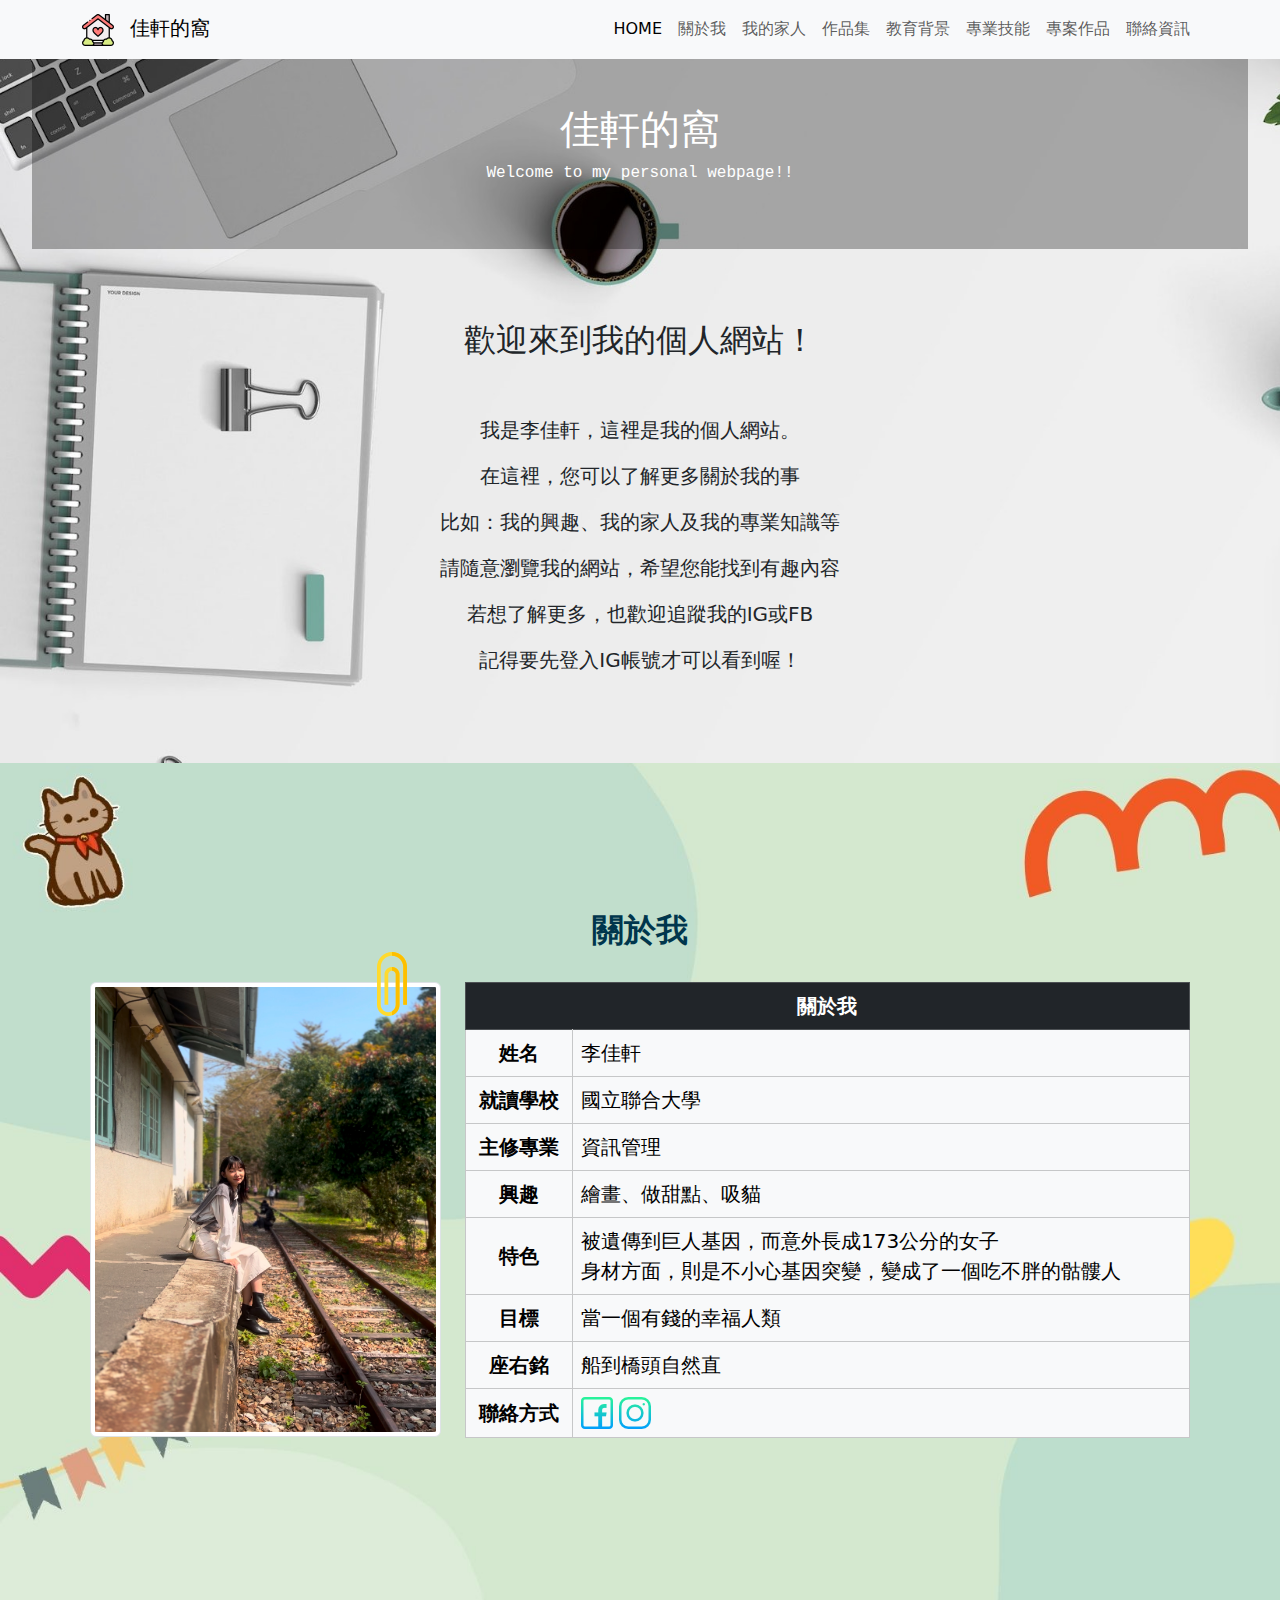
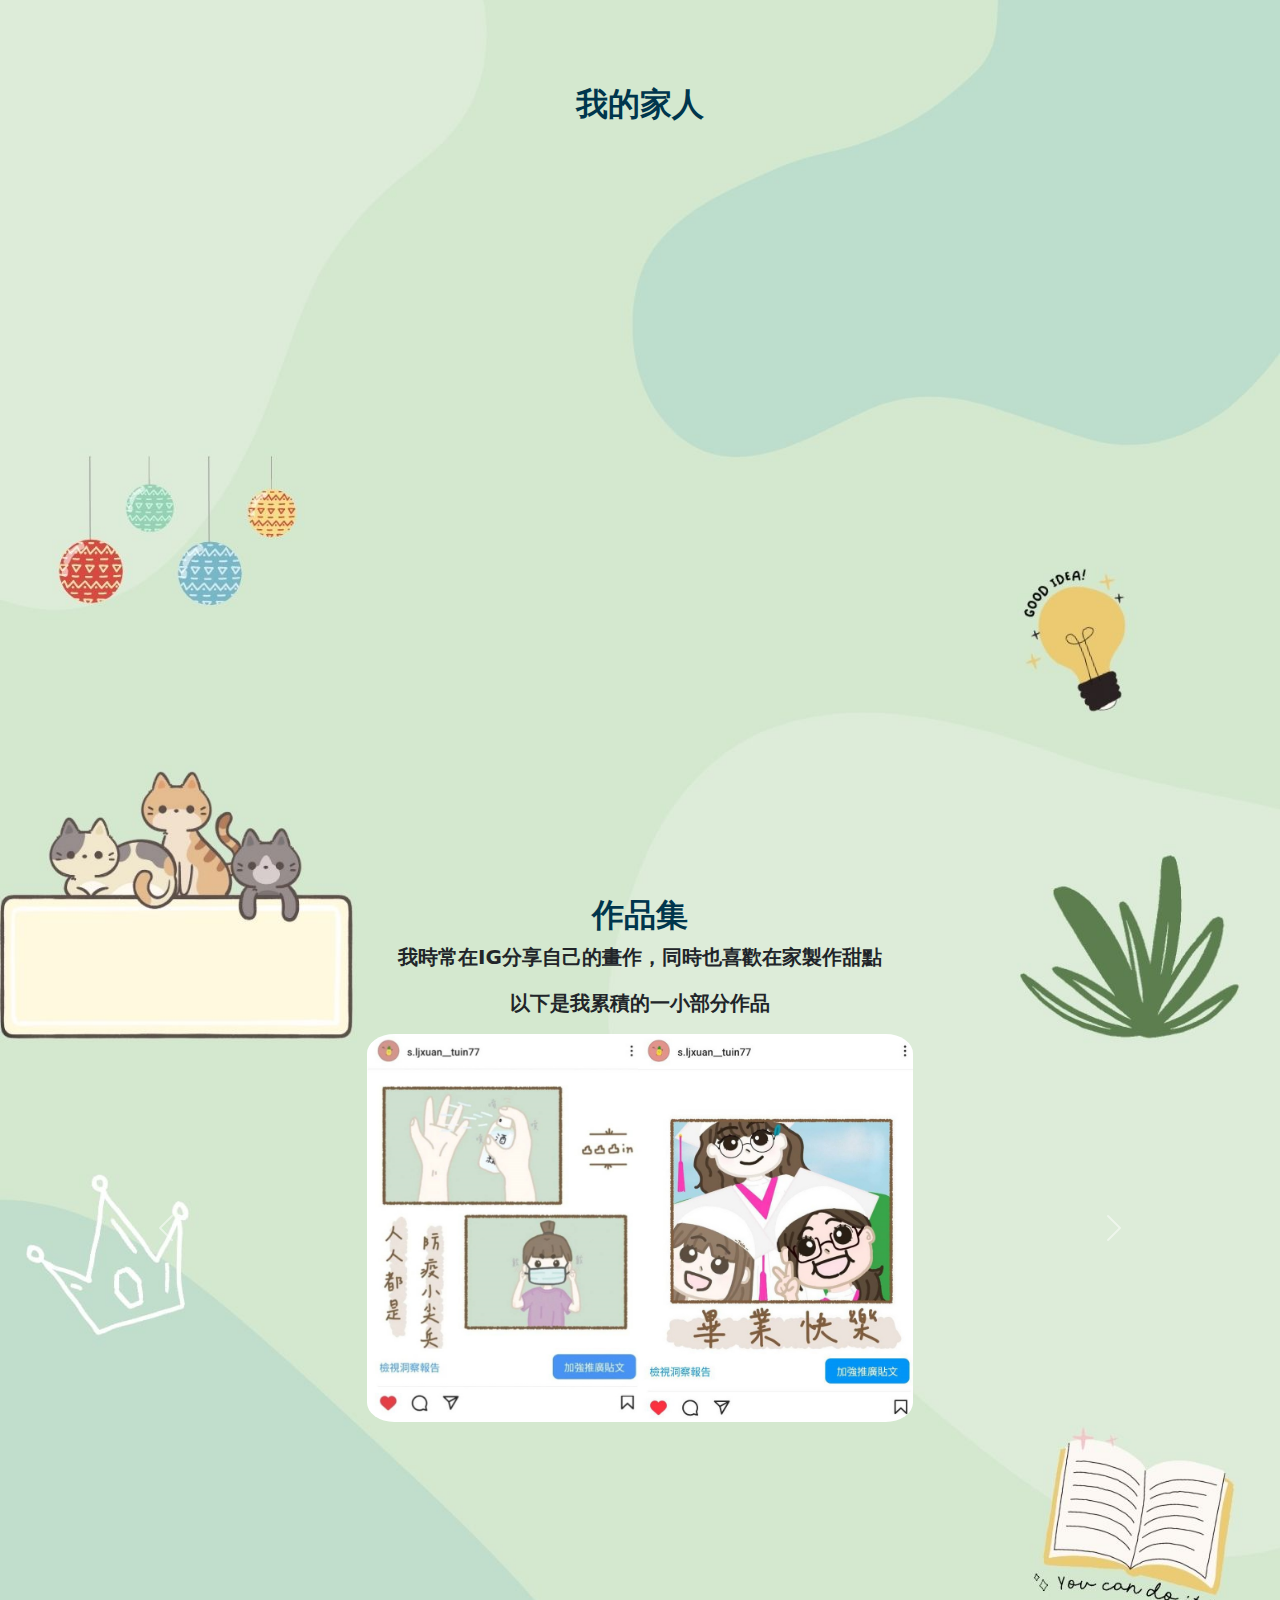
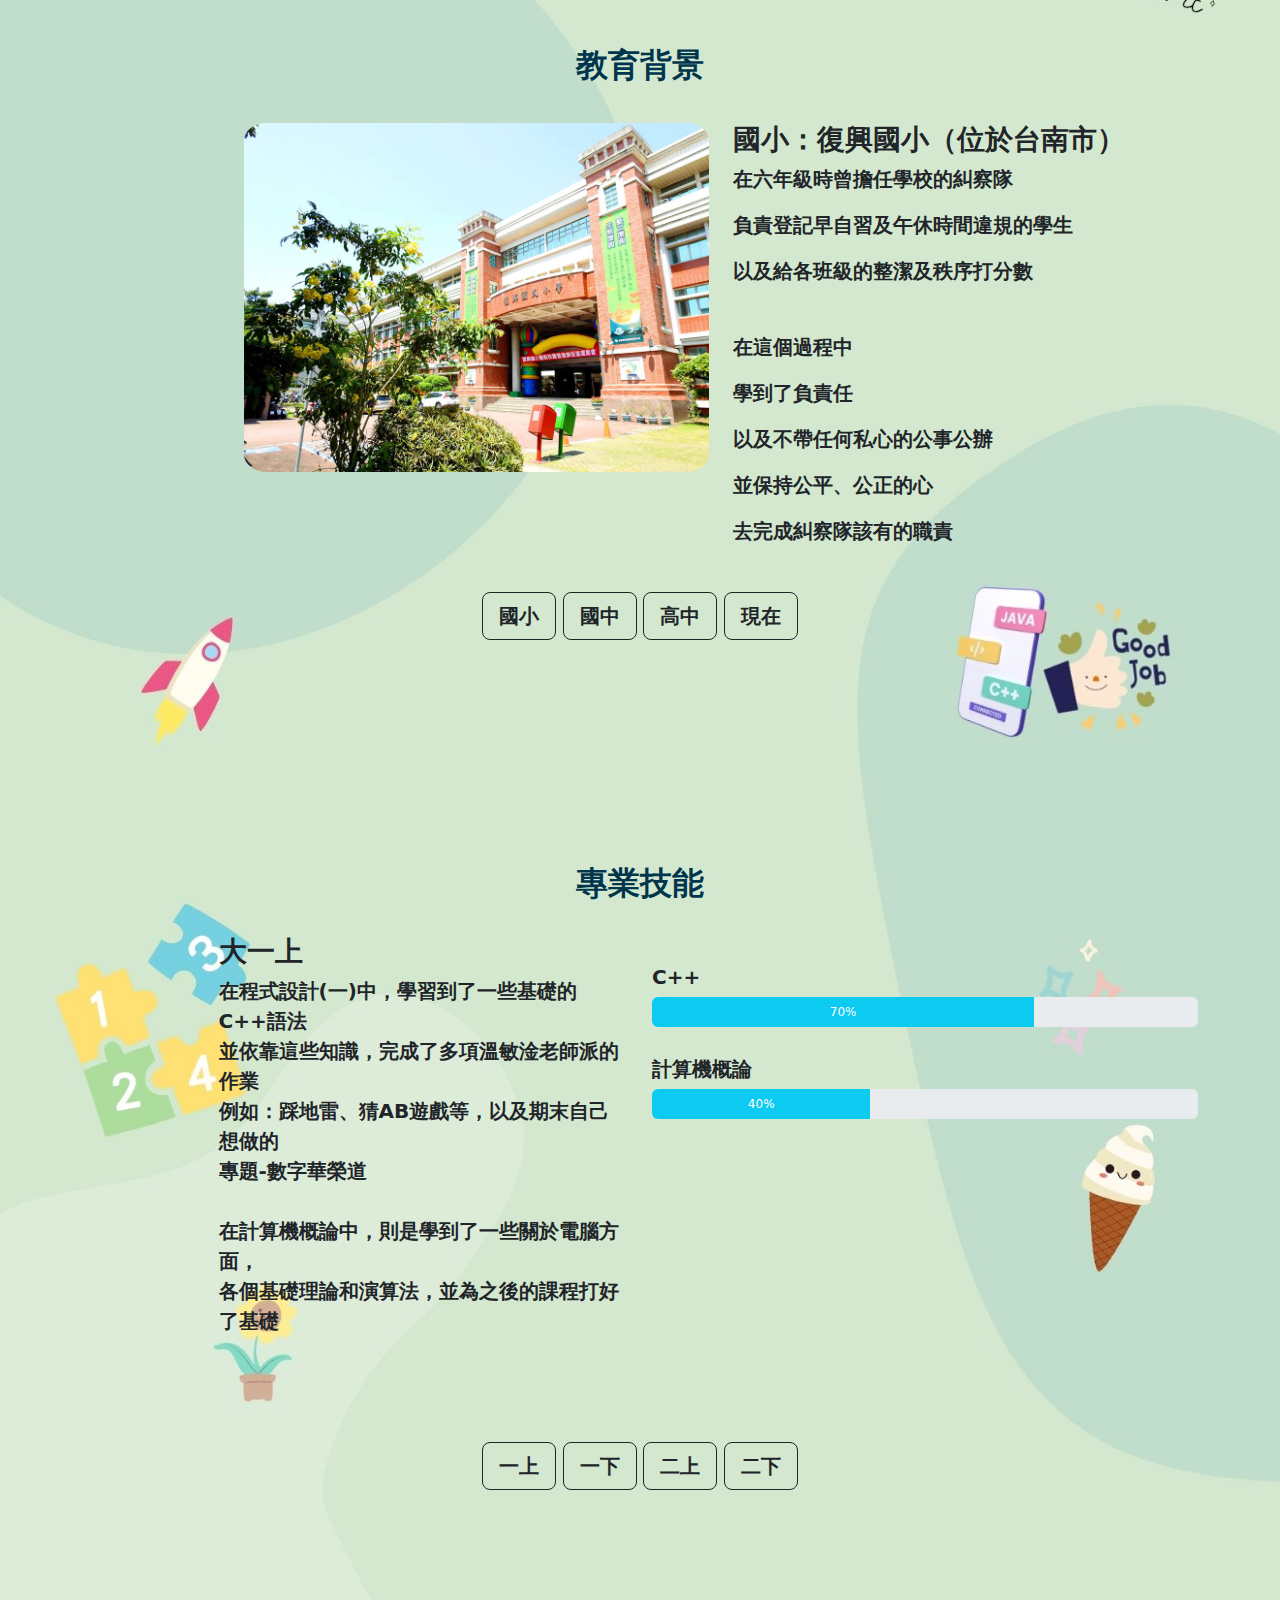
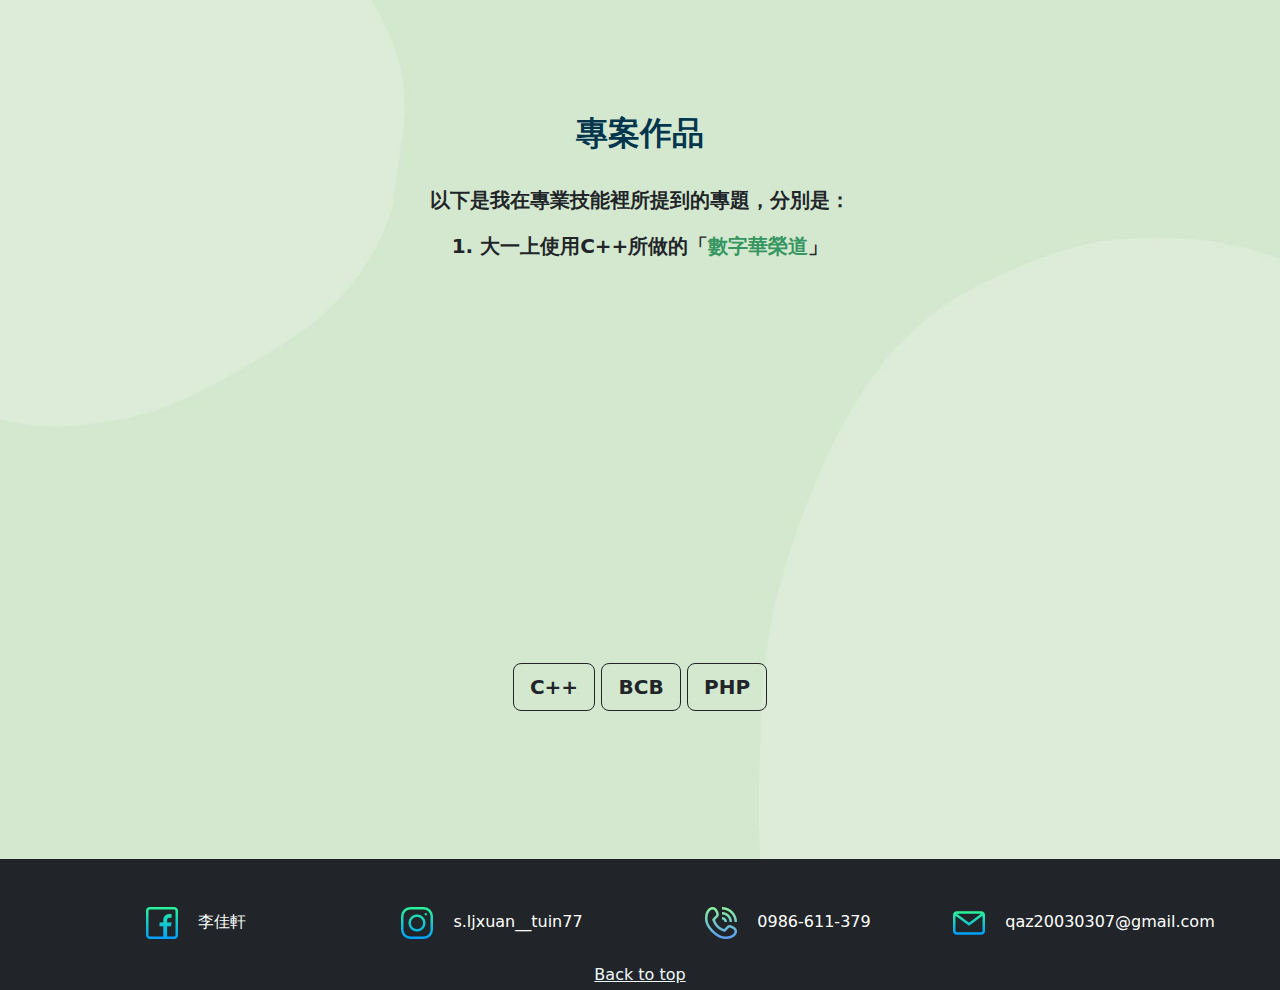
<file: index.htm>
<!DOCTYPE html>
<html lang="en">
<head>
    <meta charset="UTF-8">
    <meta http-equiv="X-UA-Compatible" content="IE=edge">
    <meta name="viewport" content="width=device-width, initial-scale=1.0">
    <link href="https://cdn.jsdelivr.net/npm/bootstrap@5.2.3/dist/css/bootstrap.min.css" rel="stylesheet">
    <link rel="stylesheet" href="https://fonts.googleapis.com/css?family=Sofia&effect=neon|outline|emboss|shadow-multiple">
    <script src="https://cdn.jsdelivr.net/npm/bootstrap@5.2.3/dist/js/bootstrap.bundle.min.js"></script>
    <title>U1033049</title>
    <link rel="icon" href="images/home.png" type="images/png">
</head>

<style>
    #home {
        background-image: url(images/BG.jpg);
        background-size: cover;
        background-repeat: no-repeat;
        background-attachment: fixed;
    }

    body {
        background-image: url(images/BG2.jpg);
        background-size: cover;
    }

    h2 {
        text-align: center;
    }

    a {
        text-decoration: none;
    }

    .transparent-bg {
        background-color: rgba(0, 0, 0, 0.3);
    }

    #big {
        font-size: 20px;
    }

    /*關於我*/
    #myphoto {
        width: 360px;
        height: 455px;
        object-fit: cover;
    }

    #clip {
        margin-top: -930px;
        margin-left: 270px;
    }

    #mytable th {
        text-align: center;
        vertical-align: middle;
    }

    /*我的家人*/
    .custom-card-img {
        height: 350px;
        object-fit: cover;
    }

    .fade-in {
        opacity: 0;
        transform: translateX(-20px);
        transition: opacity 0.5s ease-in-out, transform 0.5s ease-in-out;
    }

    .fade-in.show {
        opacity: 1;
        transform: translateX(0);
    }

    /*作品集*/
    #port.carousel {
        max-height: 500px;
    }

    /*教育背景*/
    .custom-rounded {
        border-radius: 5%;
    }

    /*專業技能*/
    .progress-bar {
        transition: width 0.5s ease;
    }

</style>

<script>
    /*我的家人*/
    function handleIntersection(entries, observer) {
        entries.forEach(entry => {
            if (entry.isIntersecting) {
                animateCards(); // 滾動到"我的家人"部分時觸發一張一張出現的效果
                observer.unobserve(entry.target);
            }
        });
    }

    function animateCards() {
        const cards = document.querySelectorAll('.fade-in');
        let delay = 0;
        cards.forEach(function(card) {
            setTimeout(function() {
                card.classList.add('show');
            }, delay);
            delay += 400; // 延遲每張卡片的顯示時間
        });
    }

    document.addEventListener('DOMContentLoaded', function() {
        const section = document.querySelector('#menu2'); // 修改為"我的家人"部分的ID
        const options = {
            rootMargin: '0px',
            threshold: 0.5
        };
        const observer = new IntersectionObserver(handleIntersection, options);
        observer.observe(section);
    });

    /*教育背景*/
    function showPrimary() {
        document.querySelector('.primary').style.display = "block";
        document.querySelector('.junior').style.display = "none";
        document.querySelector('.senior').style.display = "none";
        document.querySelector('.rightnow').style.display = "none";
    }

    function showJunior() {
        document.querySelector('.primary').style.display = "none";
        document.querySelector('.junior').style.display = "block";
        document.querySelector('.senior').style.display = "none";
        document.querySelector('.rightnow').style.display = "none";
    }

    function showSenior() {
        document.querySelector('.primary').style.display = "none";
        document.querySelector('.junior').style.display = "none";
        document.querySelector('.senior').style.display = "block";
        document.querySelector('.rightnow').style.display = "none";
    }

    function showRightNow() {
        document.querySelector('.primary').style.display = "none";
        document.querySelector('.junior').style.display = "none";
        document.querySelector('.senior').style.display = "none";
        document.querySelector('.rightnow').style.display = "block";
    }

    /*專業技能*/
    function animateProgressBar(progressBar, targetWidth) {
        var currentWidth = 0;
        var intervalId = setInterval(frame, 10);
        function frame() {
            progressBar.style.width = currentWidth + "%";
            progressBar.innerText = currentWidth + "%";
            if (currentWidth >= targetWidth) {
                clearInterval(intervalId);
                progressBar.style.width = targetWidth + "%";
                progressBar.innerText = targetWidth + "%";
            }else {
                currentWidth++;
            }
        }
    }

    function showfup() {
        document.querySelector('.freshmanUp').style.display = "block";
        document.querySelector('.freshmanDown').style.display = "none";
        document.querySelector('.sophoUp').style.display = "none";
        document.querySelector('.sophoDown').style.display = "none";

        var progressBar = document.getElementById('progress1');
        animateProgressBar(progressBar, 70);
        var progressBar = document.getElementById('progress2');
        animateProgressBar(progressBar, 40);
    }

    function showfdown() {
        document.querySelector('.freshmanUp').style.display = "none";
        document.querySelector('.freshmanDown').style.display = "block";
        document.querySelector('.sophoUp').style.display = "none";
        document.querySelector('.sophoDown').style.display = "none";

        var progressBar = document.getElementById('progress3');
        animateProgressBar(progressBar, 60);
        var progressBar = document.getElementById('progress4');
        animateProgressBar(progressBar, 90);
    }

    function showsup() {
        document.querySelector('.freshmanUp').style.display = "none";
        document.querySelector('.freshmanDown').style.display = "none";
        document.querySelector('.sophoUp').style.display = "block";
        document.querySelector('.sophoDown').style.display = "none";

        var progressBar = document.getElementById('progress5');
        animateProgressBar(progressBar, 40);
        var progressBar = document.getElementById('progress6');
        animateProgressBar(progressBar, 70);
    }

    function showsdown() {
        document.querySelector('.freshmanUp').style.display = "none";
        document.querySelector('.freshmanDown').style.display = "none";
        document.querySelector('.sophoUp').style.display = "none";
        document.querySelector('.sophoDown').style.display = "block";

        var progressBar = document.getElementById('progress7');
        animateProgressBar(progressBar, 80);
        var progressBar = document.getElementById('progress8');
        animateProgressBar(progressBar, 85);
        var progressBar = document.getElementById('progress9');
        animateProgressBar(progressBar, 20);
    }

    /*專案作品*/
    function showc() {
        document.querySelector('.C').style.display = "block";
        document.querySelector('.BCB').style.display = "none";
        document.querySelector('.PHP').style.display = "none";
    }

    function showbcb() {
        document.querySelector('.C').style.display = "none";
        document.querySelector('.BCB').style.display = "block";
        document.querySelector('.PHP').style.display = "none";
    }

    function showphp() {
        document.querySelector('.C').style.display = "none";
        document.querySelector('.BCB').style.display = "none";
        document.querySelector('.PHP').style.display = "block";
    }
</script>

<body data-bs-spy="scroll" data-bs-target="#navbar" data-bs-offset="50">
    <div>
        <!-- Scrollspy Navigation -->
        <nav id="navbar" class="navbar navbar-expand-md navbar-light bg-light fixed-top">
            <div class="container">
                <a class="navbar-brand" href="#"><img src="images/home.png" class="me-3">佳軒的窩</a>
                <button class="navbar-toggler" type="button" data-bs-toggle="collapse" data-bs-target="#n1">
                    <span class="navbar-toggler-icon"></span>
                </button>
                <div class="collapse navbar-collapse" id="n1">
                    <ul class="navbar-nav ms-auto">
                        <li class="nav-item">
                            <a class="nav-link active" href="#">HOME</a>
                        </li>
                        <li class="nav-item">
                            <a class="nav-link" href="#menu1">關於我</a>
                        </li>
                        <li class="nav-item">
                            <a class="nav-link" href="#menu2" onclick="animateCards();">我的家人</a>
                        </li>
                        <li class="nav-item">
                            <a class="nav-link" href="#menu3">作品集</a>
                        </li>
                        <li class="nav-item">
                            <a class="nav-link" href="#menu4">教育背景</a>
                        </li>
                        <li class="nav-item">
                            <a class="nav-link" href="#menu5">專業技能</a>
                        </li>
                        <li class="nav-item">
                            <a class="nav-link" href="#menu6">專案作品</a>
                        </li>
                        <li class="nav-item">
                            <a class="nav-link" href="#menu7">聯絡資訊</a>
                        </li>
                    </ul>
                </div>
            </div>
        </nav>
        <!-- Tab panes -->
        <!-- <div class="tab-content"> -->
        <div id="home" class="container-fluid" style="padding:0px 20px;">
            <div class="container-fluid extended-bg" style="padding-top: 57px;">
                <div class="p-5 text-white text-center transparent-bg">
                    <h1>佳軒的窩</h1>
                    <p style="font-family: 'Courier New', sans-serif;">Welcome to my personal webpage!!</p> 
                </div>
            </div>
            <div class="container mt-5">
                <div class="row">
                    <div class="col-sm-12 text-center">
                        <br>
                        <h2>歡迎來到我的個人網站！</h2>
                        <br>
                        <br>
                        <p id="big">我是李佳軒，這裡是我的個人網站。</p>
                        <p id="big">在這裡，您可以了解更多關於我的事</p>
                        <p id="big">比如：我的興趣、我的家人及我的專業知識等</p>
                        <p id="big">請隨意瀏覽我的網站，希望您能找到有趣內容</p>
                        <p id="big">若想了解更多，也歡迎追蹤我的IG或FB</p>
                        <p id="big">記得要先登入IG帳號才可以看到喔！</p><br><br><br>
                    </div>
                </div>
            </div>
        </div>
        <div id="menu1" class="container mt-5" style="padding:100px 20px;">
            <h2 class="font-effect-shadow-multiple" style="font-weight: bold; color: #00364D;">關於我</h2>
            <br>
            <div class="row">
                <div class="col-md-4">
                    <img class="rounded img-thumbnail custom-thumbnail" id="myphoto" src="images/我.jpg" alt="佳軒的大頭照">
                    <img src="images/clip.png" id="clip" alt="我是迴紋針">
                </div>
                <div class="col-md-8 text-left" id="big">
                    <table class="table table-bordered" id="mytable">
                    <tr class="table-dark">
                        <th colspan="2">關於我</th>
                    </tr>
                    <tr class="table-light">
                        <th>姓名</th>
                        <td>李佳軒</td>
                    </tr>
                    <tr class="table-light">
                        <th>就讀學校</th>
                        <td>國立聯合大學</td>
                    </tr>
                    <tr class="table-light">
                        <th>主修專業</th>
                        <td>資訊管理</td>
                    </tr>
                    <tr class="table-light">
                        <th>興趣</th>
                        <td>繪畫、做甜點、吸貓</td>
                    </tr>
                    <tr class="table-light">
                        <th>特色</th>
                        <td>
                            被遺傳到巨人基因，而意外長成173公分的女子<br>
                            身材方面，則是不小心基因突變，變成了一個吃不胖的骷髏人
                        </td>
                    </tr>
                    <tr class="table-light">
                        <th>目標</th>
                        <td>當一個有錢的幸福人類</td>
                    </tr>
                    <tr class="table-light">
                        <th>座右銘</th>
                        <td>船到橋頭自然直</td>
                    </tr>
                    <tr class="table-light">
                        <th>聯絡方式</th>
                        <td>
                            <a href="https://www.facebook.com/profile.php?id=100004492001776&mibextid=ZbWKwL">
                                <img src="images/facebook.png" alt="FB">
                            </a>
                            <a href="https://instagram.com/s.ljxuan__tuin77?igshid=MmIzYWVlNDQ5Yg==">
                                <img src="images/instagram.png" alt="IG">
                            </a>
                        </td>
                    </tr>
                    </table>
                </div>
            </div>
        </div>
        <div id="menu2" class="container-fluid" style="padding:100px 20px;">
            <br>
            <h2 class="font-effect-shadow-multiple" style="font-weight: bold; color: #00364D;">我的家人</h2>
            <main>
                <div class="row">
                    <div class="col-sm-3">
                        <div class="card fade-in" id="card1">
                            <img class="card-img-top img-thumbnail custom-card-img" src="images/媽媽.jpg" alt="Card image" style="width:100%">
                            <div class="card-body">
                                <h4 class="card-title">媽媽</h4>
                                <p class="card-text">
                                    這是我的媽媽<br>
                                    是支撐起我們整個家的支柱<br>
                                    也是個越老越美的人<br>
                                    雖然她很喜歡碎碎念<br>
                                    但我還是最喜歡她
                                </p>
                            </div>
                        </div>
                    </div>
                    <div class="col-sm-3">
                        <div class="card fade-in" id="card2">
                            <img class="card-img-top img-thumbnail custom-card-img" src="images/姊姊.jpg" alt="Card image" style="width:100%">
                            <div class="card-body">
                                <h4 class="card-title">姐姐</h4>
                                <p class="card-text">
                                    這是我的姐姐<br>
                                    是我們家的顏值擔當<br>
                                    也是個很善良的人<br>
                                    但善良到有時候覺得她很傻<br>
                                    <br>
                                </p>
                            </div>
                        </div>
                    </div>
                    <div class="col-sm-3">
                        <div class="card fade-in" id="card3">
                            <img class="card-img-top img-thumbnail custom-card-img" src="images/哥哥.jpg" alt="Card image" style="width:100%">
                            <div class="card-body">
                                <h4 class="card-title">哥哥</h4>
                                <p class="card-text">
                                    這是我的哥哥<br>
                                    是我們家的聰明擔當<br>
                                    也是個189的大巨人<br>
                                    雖然很喜歡嘴砲我<br>
                                    但是關鍵時刻他依然很可靠<br>
                                </p>
                            </div>
                        </div>
                    </div>
                    <div class="col-sm-3">
                        <div class="card fade-in" id="card4">
                            <img class="card-img-top img-thumbnail custom-card-img" src="images/瓜張.jpg" alt="Card image" style="width:100%">
                            <div class="card-body">
                                <h4 class="card-title">瓜張</h4>
                                <p class="card-text">
                                    這是我家的貓<br>
                                    牠叫做瓜張<br>
                                    是一隻有粉色肉球的虎斑貓<br>
                                    也是個又懶惰又貪吃的大肥貓<br>
                                    <br>
                                </p>
                            </div>
                        </div>
                    </div>
                </div>
            </main>
        </div>    
        <div id="menu3" class="container-fluid" style="padding:100px 20px;">
            <br>
            <h2 class="font-effect-shadow-multiple" style="font-weight: bold; color: #00364D;">作品集</h2>
            <div class="portfolio text-center" id="big">
                <div class="container">
                    <p style="font-weight: bold;">我時常在IG分享自己的畫作，同時也喜歡在家製作甜點</p>
                    <p style="font-weight: bold;">以下是我累積的一小部分作品</p>
                    <div id="port" class="carousel slide" data-bs-ride="carousel" data-bs-interval="3000">
                        <!-- Indicators/dots -->
                        <div class="carousel-indicators">
                            <button type="button" data-bs-target="#port" data-bs-slide-to="0" class="active"></button>
                            <button type="button" data-bs-target="#port" data-bs-slide-to="1"></button>
                            <button type="button" data-bs-target="#port" data-bs-slide-to="2"></button>
                            <button type="button" data-bs-target="#port" data-bs-slide-to="3"></button>
                        </div>
                        <!-- The slideshow/carousel -->
                        <div class="carousel-inner">
                            <div class="carousel-item active">
                            <div class="row">
                                <div class="col-md-6 offset-md-3">
                                    <img src="images/畢業.jpg" alt="第一張" class="d-block img-fluid custom-rounded">
                                </div>
                            </div>
                            </div>
                            <div class="carousel-item">
                            <div class="row">
                                <div class="col-md-6 offset-md-3">
                                    <img src="images/恐龍.jpg" alt="第二張" class="d-block img-fluid custom-rounded">
                                </div>
                            </div>
                            </div>
                            <div class="carousel-item">
                            <div class="row">
                                <div class="col-md-6 offset-md-3">
                                    <img src="images/千層.jpg" alt="第三張" class="d-block img-fluid custom-rounded">
                                </div>
                            </div>
                            </div>
                            <div class="carousel-item">
                            <div class="row">
                                <div class="col-md-6 offset-md-3">
                                    <img src="images/大福.jpg" alt="第四張" class="d-block img-fluid custom-rounded">
                                </div>
                            </div>
                            </div>
                        </div>
                        <!-- Left and right controls/icons -->
                        <button class="carousel-control-prev" type="button" data-bs-target="#port" data-bs-slide="prev">
                            <span class="carousel-control-prev-icon"></span>
                        </button>
                        <button class="carousel-control-next" type="button" data-bs-target="#port" data-bs-slide="next">
                            <span class="carousel-control-next-icon"></span>
                        </button>
                    </div>
                </div>
            </div>
        </div>
        <div id="menu4" class="container-fluid" style="padding:100px 20px;">
            <br>
            <h2  class="font-effect-shadow-multiple" style="font-weight: bold; color: #00364D;">教育背景</h2>
            <div class="educate text-left" id="big">
                <div class="container">
                    <div class="primary">
                        <div class="row" style="margin-left: 150px;">
                            <div class="col-md-6">
                                <br>
                                <img class="img-fluid custom-rounded" src="images/國小.jpg" alt="我的國小">
                            </div>
                            <div class="col-md-6">
                                <br>
                                <h3 style="font-weight: bold;">國小：復興國小（位於台南市）</h3>
                                <p style="font-weight: bold;">在六年級時曾擔任學校的糾察隊</p>
                                <p style="font-weight: bold;">負責登記早自習及午休時間違規的學生</p>
                                <p style="font-weight: bold;">以及給各班級的整潔及秩序打分數</p>
                                <br>
                                <p style="font-weight: bold;">在這個過程中</p>
                                <p style="font-weight: bold;">學到了負責任</p>
                                <p style="font-weight: bold;">以及不帶任何私心的公事公辦</p>
                                <p style="font-weight: bold;">並保持公平、公正的心</p>
                                <p style="font-weight: bold;">去完成糾察隊該有的職責</p>
                                <br>
                            </div>
                        </div>
                    </div>    
                </div>
                <div class="container">
                    <div class="junior" style="display: none;">
                        <div class="row" style="margin-left: 100px;">
                            <div class="col-md-6">
                                <br>
                                <img class="img-fluid custom-rounded" src="images/國中.jpg" alt="國中畢冊">
                            </div>
                            <div class="col-md-6">
                                <br>
                                <h3 style="font-weight: bold;">國中：永仁高中附設國中部（位於台南市）</h3>
                                <p style="font-weight: bold;">曾擔任學藝股長、衛生股長及英文小老師</p>
                                <p style="font-weight: bold;">負責布置班上的布告欄及活動海報</p>
                                <p style="font-weight: bold;">和監督班上衛生的整潔</p>
                                <p style="font-weight: bold;">另外，畢業前擔任製作畢冊的組長</p>
                                <br>
                                <p style="font-weight: bold;">在這個過程中</p>
                                <p style="font-weight: bold;">學到了不自滿</p>
                                <p style="font-weight: bold;">不因在自己擅長的領域</p>
                                <p style="font-weight: bold;">而感到驕傲、自大</p>
                                <br>
                            </div>
                        </div>
                    </div>
                </div>
                <div class="container">
                    <div class="senior" style="display: none;">
                        <div class="row" style="margin-left: 150px;">
                            <div class="col-md-6">
                                <br>
                                <img class="img-fluid custom-rounded" src="images/高中.jpg" alt="高中畢冊">
                            </div>
                            <div class="col-md-6">
                                <br>
                                <h3 style="font-weight: bold;">高中：聖功女中（位於台南市）</h3>
                                <p style="font-weight: bold;">再次在畢業前擔任製作畢冊的組長</p>
                                <p style="font-weight: bold;">負責與老師聯絡及廠商校正</p>
                                <p style="font-weight: bold;">另外，也負責舉辦整個班級的謝師宴</p>
                                <br>
                                <p style="font-weight: bold;">在這個過程中</p>
                                <p style="font-weight: bold;">學到了領導的能力</p>
                                <p style="font-weight: bold;">因為具有兩次經驗</p>
                                <p style="font-weight: bold;">所以較得心應手</p>
                                <p style="font-weight: bold;">也能適時的提醒組員該注意的事項</p>
                                <br>
                            </div>
                        </div>
                    </div>
                </div>
                <div class="container">
                    <div class="rightnow" style="display: none;">
                        <div class="row" style="margin-left: 100px;">
                            <div class="col-md-6">
                                <br>
                                <div id="demo" class="carousel slide" data-bs-ride="carousel" data-bs-interval="4000">
                                    <!-- Indicators/dots -->
                                    <div class="carousel-indicators">
                                        <button type="button" data-bs-target="#demo" data-bs-slide-to="0" class="active"></button>
                                        <button type="button" data-bs-target="#demo" data-bs-slide-to="1"></button>
                                        <button type="button" data-bs-target="#demo" data-bs-slide-to="2"></button>
                                    </div>
                                    <!-- The slideshow/carousel -->
                                    <div class="carousel-inner">
                                        <div class="carousel-item active">
                                            <img src="images/1.jpg" alt="第一張" class="d-block custom-rounded" style="width:100%">
                                        </div>
                                        <div class="carousel-item">
                                            <img src="images/2.jpg" alt="第二張" class="d-block custom-rounded" style="width:100%">
                                        </div>
                                        <div class="carousel-item">
                                            <img src="images/3.jpg" alt="第三張" class="d-block custom-rounded" style="width:100%">
                                        </div>
                                    </div>
                                    <!-- Left and right controls/icons -->
                                    <button class="carousel-control-prev" type="button" data-bs-target="#demo" data-bs-slide="prev">
                                        <span class="carousel-control-prev-icon"></span>
                                    </button>
                                    <button class="carousel-control-next" type="button" data-bs-target="#demo" data-bs-slide="next">
                                        <span class="carousel-control-next-icon"></span>
                                    </button>
                                </div>
                            </div>
                            <div class="col-md-6">
                                <br>
                                <h3 style="font-weight: bold;">大學：聯合大學資管系（位於苗栗縣）</h3>
                                <p style="font-weight: bold;">在二上時期的管理學這堂課中</p>
                                <p style="font-weight: bold;">曾與同學一同訪問過葡萄王的資訊組組長</p>
                                <p style="font-weight: bold;">以及第一次嘗試做企劃書</p>
                                <p style="font-weight: bold;">並與葡萄王的聯絡人一來一回的溝通和修改</p>
                                <br>
                                <p style="font-weight: bold;">在這個過程中</p>
                                <p style="font-weight: bold;">學到了做企劃書時，該注意的小細節</p>
                                <p style="font-weight: bold;">以及訪談前該要有的準備</p>
                                <p style="font-weight: bold;">另外，也注意到了自身的不足，並更加努力增強自己</p>
                                <br>
                            </div>
                        </div>
                    </div>
                </div>
                <div class="bt text-center">
                    <button class="btn btn-outline-dark btn-lg" style="font-weight: bold;" onclick="showPrimary()">國小</button>
                    <button class="btn btn-outline-dark btn-lg" style="font-weight: bold;" onclick="showJunior()">國中</button>
                    <button class="btn btn-outline-dark btn-lg" style="font-weight: bold;" onclick="showSenior()">高中</button>
                    <button class="btn btn-outline-dark btn-lg" style="font-weight: bold;" onclick="showRightNow()">現在</button>
                </div>
            </div>
        </div>
        <div id="menu5" class="container-fluid" style="padding:100px 20px;">
            <br>
            <h2  class="font-effect-shadow-multiple" style="font-weight: bold; color: #00364D;">專業技能</h2>
            <br>
            <div class="skill text-center" id="big">
                <div class="freshmanUp">
                    <div class="container">
                        <div class="row">
                            <div class="col-md-6" style="text-align: left;">
                                <h3 class="offset-md-3" style="font-weight: bold;">大一上</h3>
                                <p class="offset-md-3" style="font-weight: bold;">
                                在程式設計(一)中，學習到了一些基礎的C++語法<br>
                                並依靠這些知識，完成了多項溫敏淦老師派的作業<br>
                                例如：踩地雷、猜AB遊戲等，以及期末自己想做的<br>
                                專題-數字華榮道<br>
                                <br>
                                在計算機概論中，則是學到了一些關於電腦方面，<br>
                                各個基礎理論和演算法，並為之後的課程打好了基礎
                                </p>
                            </div>
                            <div class="col-md-6" style="text-align: left;">
                                <br>
                                <h5 style="font-weight: bold;">C++</h5>
                                <div class="progress" style="height:30px">
                                    <div id="progress1" class="progress-bar bg-info" style="width:70%; height:30px;">70%</div>
                                </div>
                                <br>
                                <h5 style="font-weight: bold;">計算機概論</h5>
                                <div class="progress" style="height:30px">
                                    <div id="progress2" class="progress-bar bg-info" style="width:40%; height:30px;">40%</div>
                                </div>
                            </div>
                        </div>
                        <br><br><br>
                    </div>
                </div>    
                <div class="freshmanDown" style="display: none;">
                    <div class="container">
                        <div class="row">
                            <div class="col-md-6" style="text-align: left;">
                                <h3 class="offset-md-3" style="font-weight: bold;">大一下</h3>
                                <p class="offset-md-3" style="font-weight: bold;">
                                    在程式設計(二)中，學習到了一些基礎的BCB語法<br>
                                    並依靠這些知識，完成了多項溫敏淦老師派的作業<br>
                                    例如：踩地雷、打磚塊等，以及期末自己想做的專<br>
                                    題-壞壞冰淇淋，是一個類似小精靈的遊戲<br>
                                    <br>
                                    在商資通中，則是學習了一些通訊協定及簡單的指<br>
                                    令，並在未來的網規及網管更加深入
                                </p>
                            </div>
                            <div class="col-md-6" style="text-align: left;">
                                <br>
                                <h5 style="font-weight: bold;">BCB</h5>
                                <div class="progress" style="height:30px">
                                    <div id="progress3" class="progress-bar bg-info" style="width:0%; height:30px;">60%</div>
                                </div>
                                <br>
                                <h5 style="font-weight: bold;">商資通</h5>
                                <div class="progress" style="height:30px">
                                    <div id="progress4" class="progress-bar bg-info" style="width:0%; height:30px;">90%</div>
                                </div>
                            </div>
                        </div>
                        <br><br><br>
                    </div>
                </div>
                <div class="sophoUp" style="display: none;">
                    <div class="container">
                        <div class="row">
                            <div class="col-md-6" style="text-align: left;">
                                <h3 class="offset-md-3" style="font-weight: bold;">大二上</h3>
                                <p class="offset-md-3" style="font-weight: bold;">
                                    在資料結構中，學習到了一些理論方面的知識，並<br>
                                    依靠這些知識，完成了多項溫敏淦老師派的作業，<br>
                                    例如：聰明計算機等，是個不止加、減、乘、除的<br>
                                    計算機
                                    <br>
                                    在資料庫系統管理中，則是學習到了MySQL的基本<br>
                                    語法，以及繪製ER-Model和正規化，為二下的資料<br>
                                    庫程式設計打下了基礎
                                </p>
                            </div>
                            <div class="col-md-6" style="text-align: left;">
                                <br>
                                <h5 style="font-weight: bold;">資料結構</h5>
                                <div class="progress" style="height:30px">
                                    <div id="progress5" class="progress-bar bg-info" style="width:0%; height:30px;">40%</div>
                                </div>
                                <br>
                                <h5 style="font-weight: bold;">MySQL</h5>
                                <div class="progress" style="height:30px">
                                    <div id="progress6" class="progress-bar bg-info" style="width:0%; height:30px;">70%</div>
                                </div>
                            </div>
                        </div>
                        <br><br><br>
                    </div>
                </div>
                <div class="sophoDown" style="display: none;">
                    <div class="container">
                        <div class="row">
                            <div class="col-md-6" style="text-align: left;">
                                <h3 class="offset-md-3" style="font-weight: bold;">大二下</h3>
                                <p class="offset-md-3" style="font-weight: bold;">
                                    在前端網頁中，學習到了HTML、CSS、Bootstrap<br>
                                    的應用，讓我在製作網頁上，不但具備基礎能力，<br>
                                    還有美編能力，也讓我在資料庫程式設計中，所製<br>
                                    作的網頁具有較好的排版及樣貌<br>
                                    <br>
                                    在資料庫程式設計中，則學習到了PHP的應用，如何<br>
                                    做出一個完整且有用的資料庫系統，例如：「設備維修系統」
                                </p>
                            </div>
                            <div class="col-md-6" style="text-align: left;">
                                <h5 style="font-weight: bold;">HTML/CSS/Bootstrap</h5>
                                <div class="progress" style="height:30px">
                                    <div id="progress7" class="progress-bar bg-info" style="width:0%; height:30px;">80%</div>
                                </div>
                                <br>
                                <h5 style="font-weight: bold;">PHP</h5>
                                <div class="progress" style="height:30px">
                                    <div id="progress8" class="progress-bar bg-info" style="width:0%; height:30px;">85%</div>
                                </div>
                                <br>
                                <h5 style="font-weight: bold;">JavaScript</h5>
                                <div class="progress" style="height:30px">
                                    <div id="progress9" class="progress-bar bg-info" style="width:0%; height:30px;">20%</div>
                                </div>
                            </div>
                        </div>
                        <br><br>
                    </div>
                </div>
                <div class="but text-center">
                    <button class="btn btn-outline-dark btn-lg" style="font-weight: bold;" onclick="showfup()">一上</button>
                    <button class="btn btn-outline-dark btn-lg" style="font-weight: bold;" onclick="showfdown()">一下</button>
                    <button class="btn btn-outline-dark btn-lg" style="font-weight: bold;" onclick="showsup()">二上</button>
                    <button class="btn btn-outline-dark btn-lg" style="font-weight: bold;" onclick="showsdown()">二下</button>
                </div>
            </div>
        </div>
        <div id="menu6" class="container-fluid" style="padding:100px 20px;">
            <br>
            <h2  class="font-effect-shadow-multiple" style="font-weight: bold; color: #00364D;">專案作品</h2>
            <br>
            <div class="project text-center" id="big">
                <p style="font-weight: bold;">以下是我在專業技能裡所提到的專題，分別是：</p>
                <div class="C" style="display: block;">
                    <p style="font-weight: bold;">1. 大一上使用C++所做的「<span style="color: #369661;">數字華榮道</span>」</p>
                    <iframe width="672" height="378" src="https://www.youtube.com/embed/__OXVY9tgy4" frameborder="0" allow="autoplay; encrypted-media" allowfullscreen></iframe>
                </div>
                <div class="BCB" style="display: none;">
                    <p style="font-weight: bold;">2. 大一下使用BCB所做的「<span style="color: #369661;">壞壞冰淇淋</span>」</p>
                    <iframe width="672" height="378" src="https://www.youtube.com/embed/6dfjZ3Aqxa8" frameborder="0" allow="autoplay; encrypted-media" allowfullscreen></iframe>
                </div>
                <div class="PHP" style="display: none;">
                    <p style="font-weight: bold;">3. 大二下使用PHP所做的「<span style="color: #369661;">設備維修系統</span>」</p>
                    <iframe width="672" height="378" src="https://www.youtube.com/embed/vjEGz4wIrSc" frameborder="0" allow="autoplay; encrypted-media" allowfullscreen></iframe>
                </div>
                <div class="butn text-center">
                    <button class="btn btn-outline-dark btn-lg" style="font-weight: bold;" onclick="showc()">C++</button>
                    <button class="btn btn-outline-dark btn-lg" style="font-weight: bold;" onclick="showbcb()">BCB</button>
                    <button class="btn btn-outline-dark btn-lg" style="font-weight: bold;" onclick="showphp()">PHP</button>
                </div>
            </div>
        </div>
        <div class="mt-5 p-5 bg-dark text-white text-center">
            <div id="menu7" class="container-fluid">
                <div class="row">
                    <div class="col-md-3">
                        <img src="images/facebook.png" alt="FB"><span style="margin-left: 20px;">李佳軒</span>
                    </div>
                    <div class="col-md-3">
                        <img src="images/instagram.png" alt="IG"><span style="margin-left: 20px;">s.ljxuan__tuin77</span>
                    </div>
                    <div class="col-md-3">
                        <img src="images/telephone.png" alt="PHONE"><span style="margin-left: 20px;">0986-611-379</span>
                    </div>
                    <div class="col-md-3">
                        <img src="images/email.png" alt="EMAIL"><span style="margin-left: 20px;">qaz20030307@gmail.com</span>
                    </div>
                </div>
                <br>
                <p class="text-center" style="margin-bottom: -45px;"><a href="#" style="color: aliceblue; text-decoration: underline;">Back to top</a></p>
            </div>
        </div>
    </div>
</body>
</html>
</file>
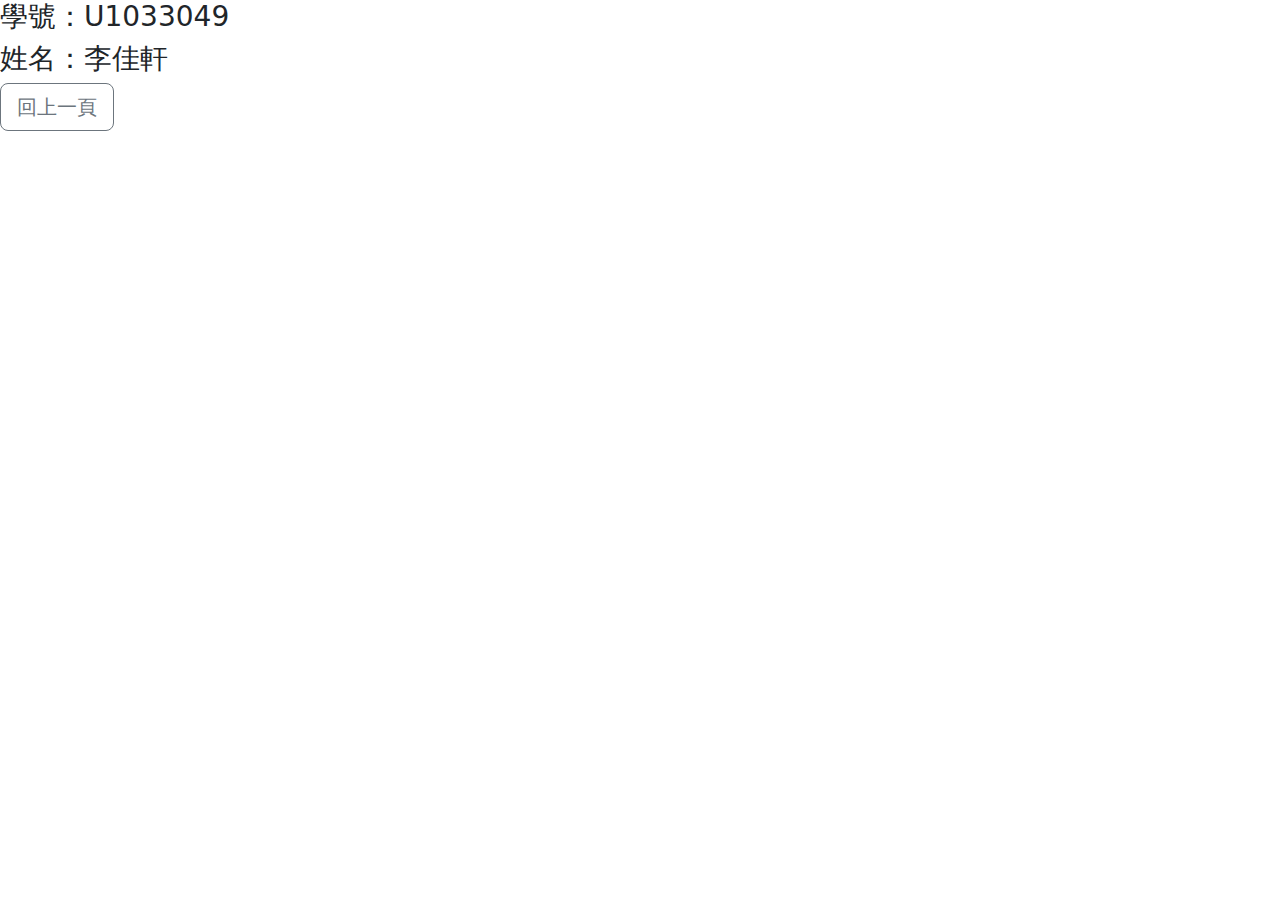
<file: index.html>
<!DOCTYPE html>
<html lang="en">
<head>
    <meta charset="UTF-8">
    <meta name="viewport" content="width=device-width, initial-scale=1.0">
    <link href="https://cdn.jsdelivr.net/npm/bootstrap@5.3.3/dist/css/bootstrap.min.css" rel="stylesheet">
    <script src="https://cdn.jsdelivr.net/npm/bootstrap@5.3.3/dist/js/bootstrap.bundle.min.js"></script>
    <title>xuan9237.github.io</title>
</head>
<body>
    <h3>學號：U1033049</h3>
    <h3>姓名：李佳軒</h3>
    <a href="https://xuan9237.github.io/enter.html" class="btn btn-outline-secondary btn-lg text-decoration-none">回上一頁</a>
</body>
</html>
</file>
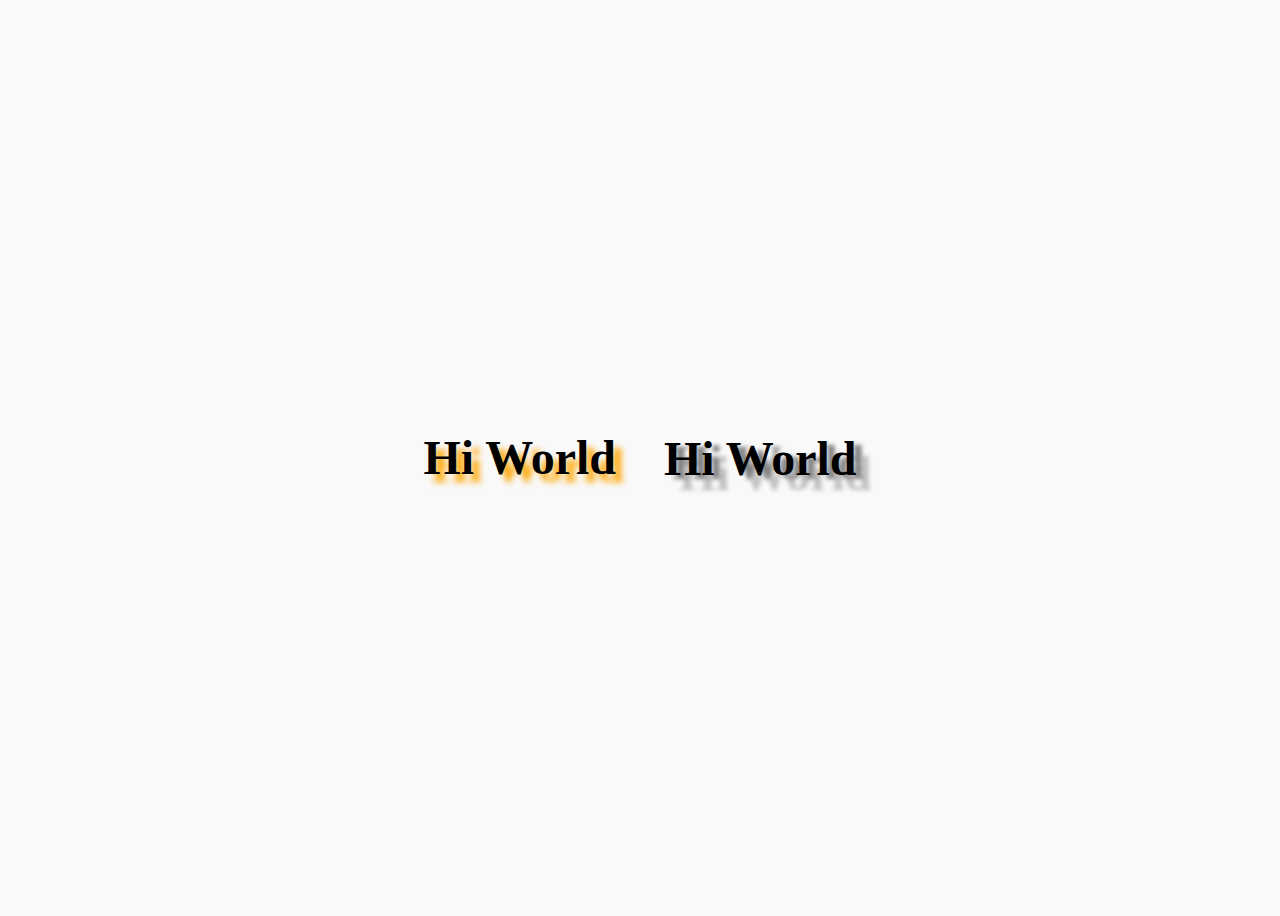
<file: web9/index.htm>
<!DOCTYPE html>
<html lang="zh-Hant">
<head>
  <meta charset="UTF-8">
  <title>文字陰影效果</title>
  <link rel="stylesheet" href="style.css">
  <style>
    body {
      font-family: 'Times New Roman', sans-serif;
      background-color: #f9f9f9;
      display: flex;
      justify-content: center;
      align-items: center;
      height: 100vh;
    }

    .shadow-text1 {
      font-size: 48px;
      font-weight: bold; 
      color: #000;
      text-shadow: 
        8px 8px 6px orange;   
    }
    .shadow-text2 {
      font-size: 48px;
      font-weight: bold; 
      color: #000;
      text-shadow:   
        8px 4px 4px gray,    
        15px 15px 4px silver;   
    }
  </style>
</head>
<body>
  <div class="shadow-text1">Hi World　</div>
  <div class="shadow-text2">Hi World</div>
</body>
</html>
</file>
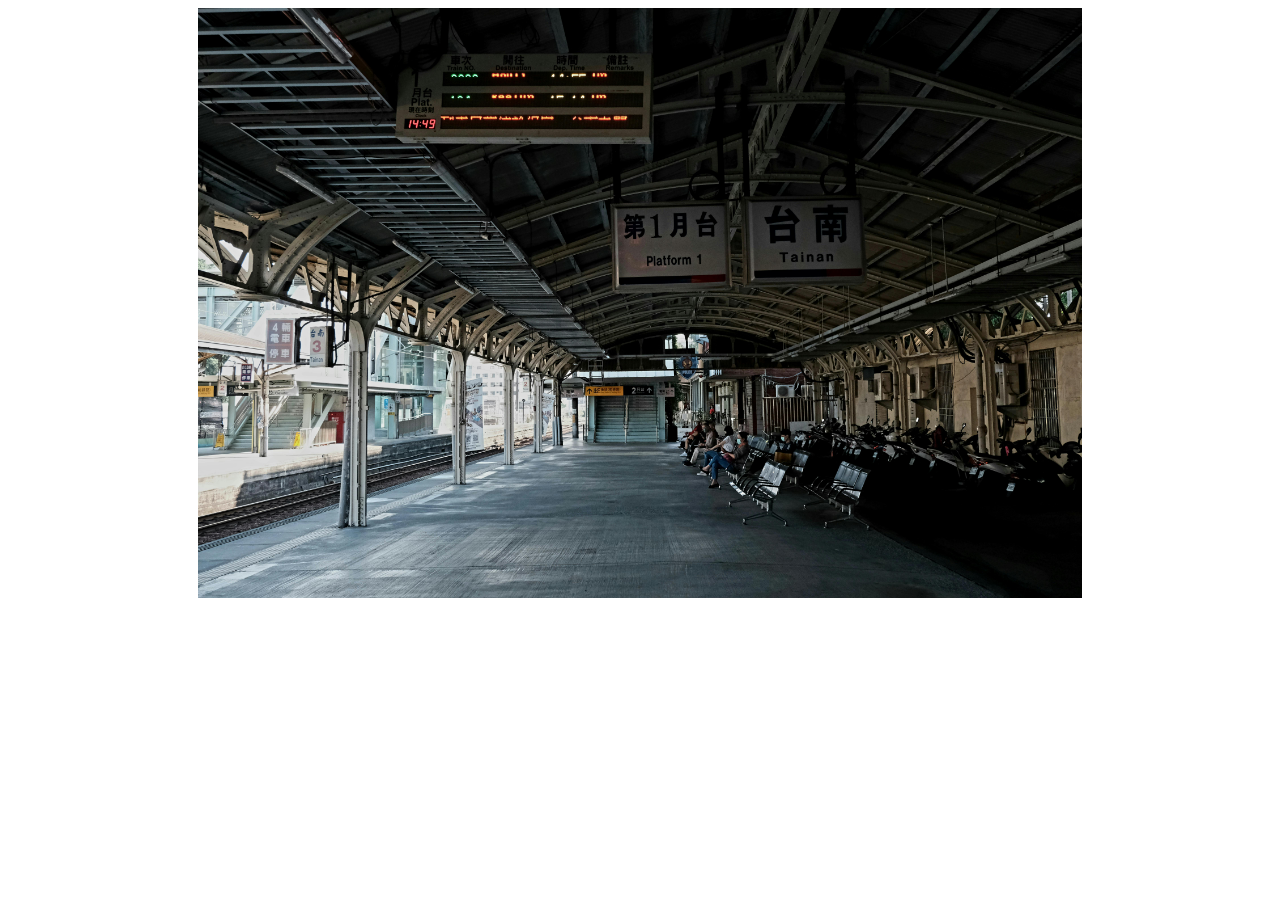
<file: 3.htm>
<!DOCTYPE html>
<html lang="en">

<head>
    <meta charset="UTF-8">
    <meta name="viewport" content="width=device-width, initial-scale=1.0">
    <title>圖片超連結</title>
</head>

<body>
    <center>
        <a
            href="https://www.google.com/maps/place/%E5%8F%B0%E5%8D%97%E8%BB%8A%E7%AB%99/@22.9612384,120.2099991,12z/data=!4m10!1m2!2m1!1z5Y-w5Y2X54Gr6LuK56uZ!3m6!1s0x346e768cf38caa09:0xc3e9a28e4fd2ac46!8m2!3d22.9970861!4d120.2129832!15sCg_lj7DljZfngavou4rnq5mSAQ10cmFpbl9zdGF0aW9u4AEA!16s%2Fm%2F04gn6kl?entry=ttu&g_ep=EgoyMDI1MDMwNC4wIKXMDSoASAFQAw%3D%3D">
            <img src="./Tainan.jpg" alt="找不到該圖片" width="70%" height="70%">
        </a>
    </center>
</body>

</html>
</file>
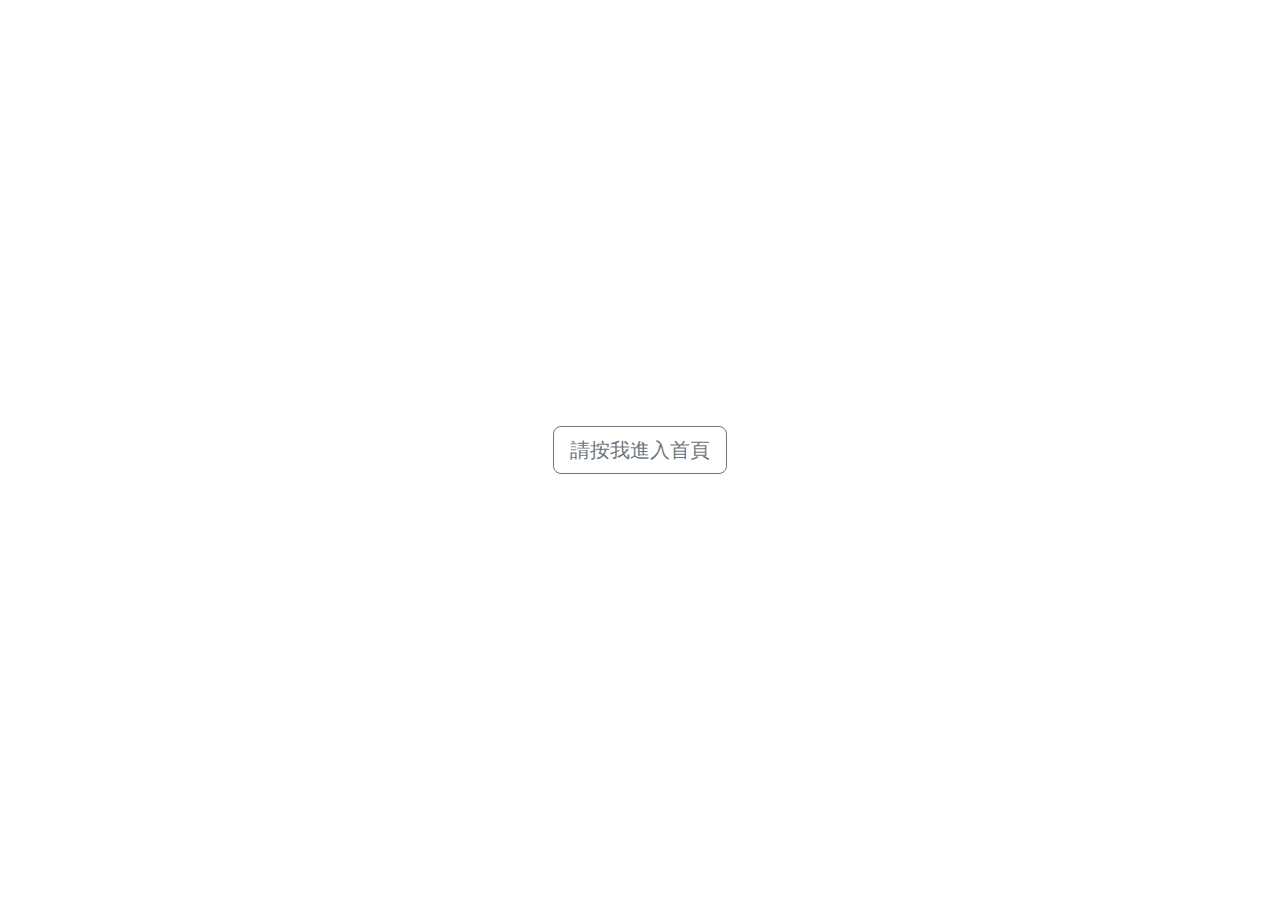
<file: enter.html>
<!DOCTYPE html>
<html lang="en">
<head>
    <meta charset="UTF-8">
    <meta name="viewport" content="width=device-width, initial-scale=1.0">
    <link href="https://cdn.jsdelivr.net/npm/bootstrap@5.3.3/dist/css/bootstrap.min.css" rel="stylesheet">
    <script src="https://cdn.jsdelivr.net/npm/bootstrap@5.3.3/dist/js/bootstrap.bundle.min.js"></script>
    <title>我的第二個網頁</title>
</head>

<body>
    <div class="d-flex justify-content-center align-items-center vh-100">
        <a href="https://xuan9237.github.io/" class="btn btn-outline-secondary btn-lg text-decoration-none">請按我進入首頁</a>
    </div>
</body>
</html>
</file>
<file: web9/style.css>
.shadow-text {
    letter-spacing: 2px;
  }
</file>
